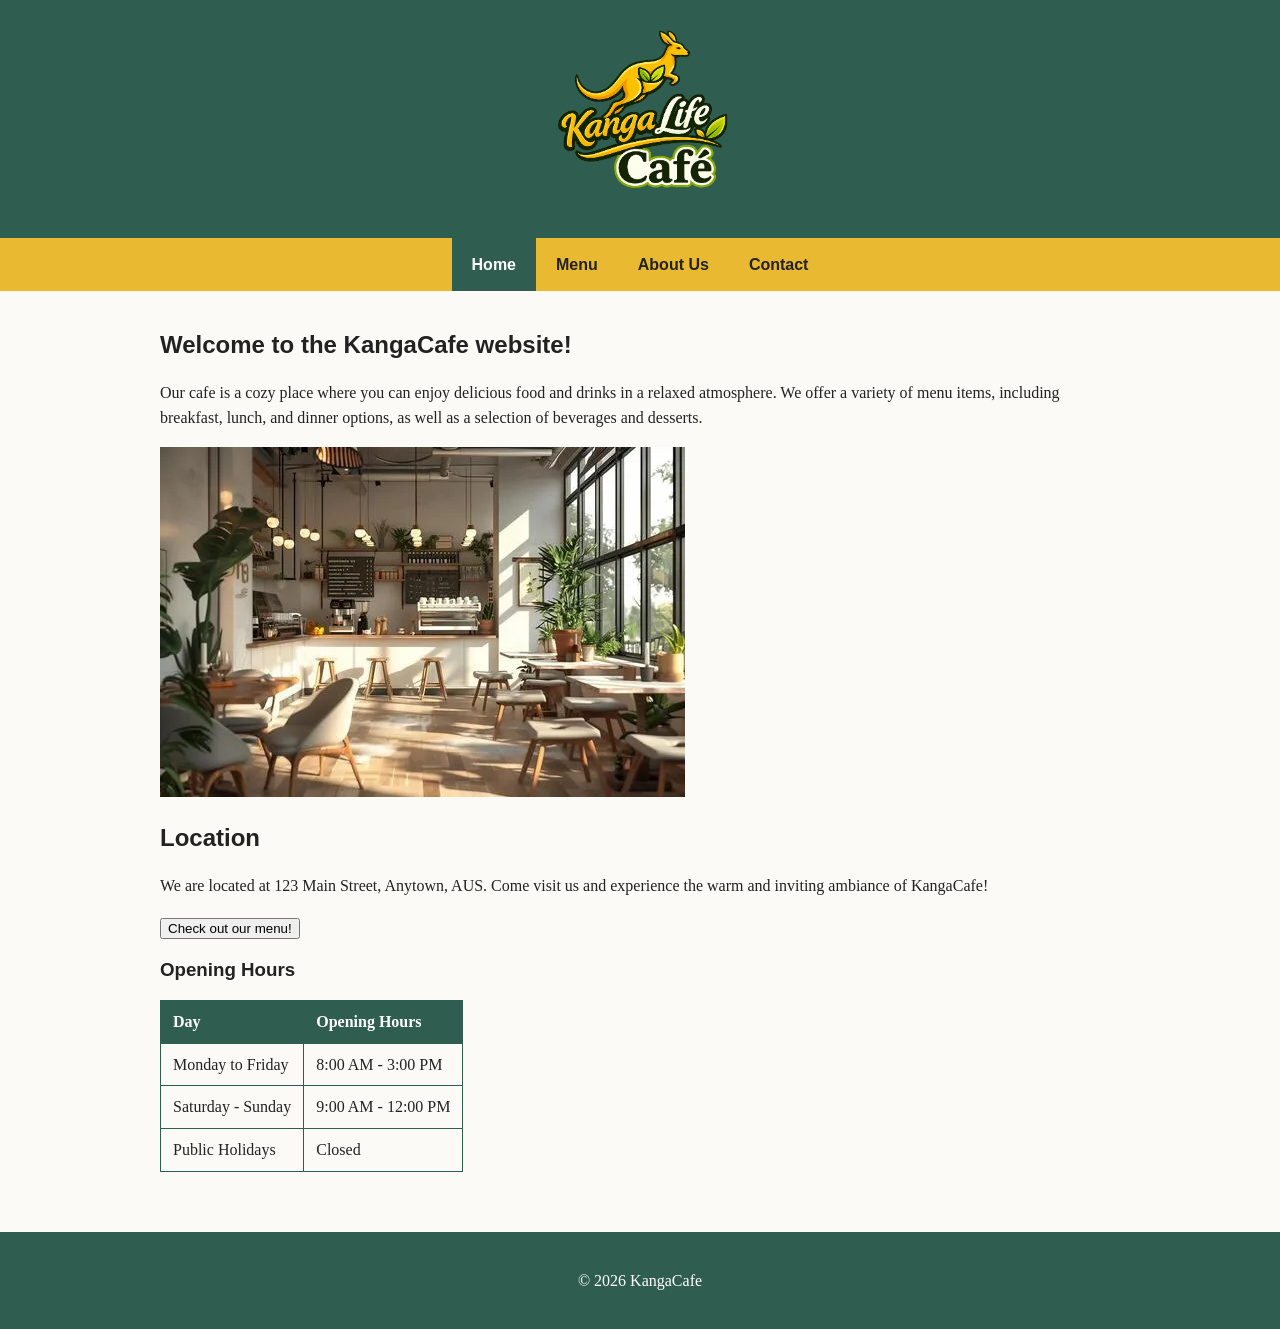
<file: index.html>
<!DOCTYPE html>
<!-- KangaCafe starter template.
     Copy this file to create menu.html, about.html and contact.html. -->
<html lang="en">
<head>
  <meta charset="UTF-8">
  <meta name="viewport" content="width=device-width, initial-scale=1.0">

  <!-- Change the title on each page -->
  <title>Home | KangaCafe</title>

  <!-- Links to the shared stylesheet. Keep this on every page. -->
  <link rel="stylesheet" href="style.css">
</head>

<body>

  <!-- Header: insert the logo here and link it to the Home page.
       Keep on every page. -->
  <header>
    <a href="index.html">
    <img src="images/kanga-cafe-logo.png" alt="KangaCafe Logo" width="200" height="200">
    </a>
  </header>

  <!-- Navigation: replace each # with the correct page link.
       Move class="active" to the link for the current page. -->
  <nav>
    <ul>
      <li><a href="index.html" class="active">Home</a></li>
      <li><a href="menu.html">Menu</a></li>
      <li><a href="about-us.html">About Us</a></li>
      <li><a href="contact.html">Contact</a></li>
    </ul>
  </nav>

  <!-- Main content: replace with this page's content from the client's email.
       Images go in the images folder. -->
  <main>
    <section>
      <h1>Welcome to the KangaCafe website!</h1>
        <p>Our cafe is a cozy place where you can enjoy delicious food and drinks in a relaxed atmosphere. We offer a variety of menu items, including breakfast, lunch, and dinner options, as well as a selection of beverages and desserts.</p>
        <img src="images/cafe-interior.png" alt="the interior of KangaCafe"
        <br>
        <h2>Location</h2>
        <p>We are located at 123 Main Street, Anytown, AUS. Come visit us and experience the warm and inviting ambiance of KangaCafe!</p>
        <button onclick="window.location.href='menu.html'">Check out our menu!</button>   
        <h3>Opening Hours</h3>
        <table>
          <thead>
            <tr>
              <th>Day</th>
              <th>Opening Hours</th>
            </tr>
          </thead>
          <tbody>
            <tr>
              <td>Monday to Friday</td>
              <td>8:00 AM - 3:00 PM</td>
            </tr>
            <tr>
              <td>Saturday - Sunday</td>
              <td>9:00 AM - 12:00 PM</td>
            </tr>
            <tr>
              <td>Public Holidays</td>  
              <td>Closed</td>  
            </tr>
        </tbody>
      </table>
    </section>
  </main>

  <!-- Footer: add the footer text from the client's email. Keep on every page. -->
  <footer>
    <p>&copy; 2026 KangaCafe</p>
  </footer>

</body>
</html>
</file>
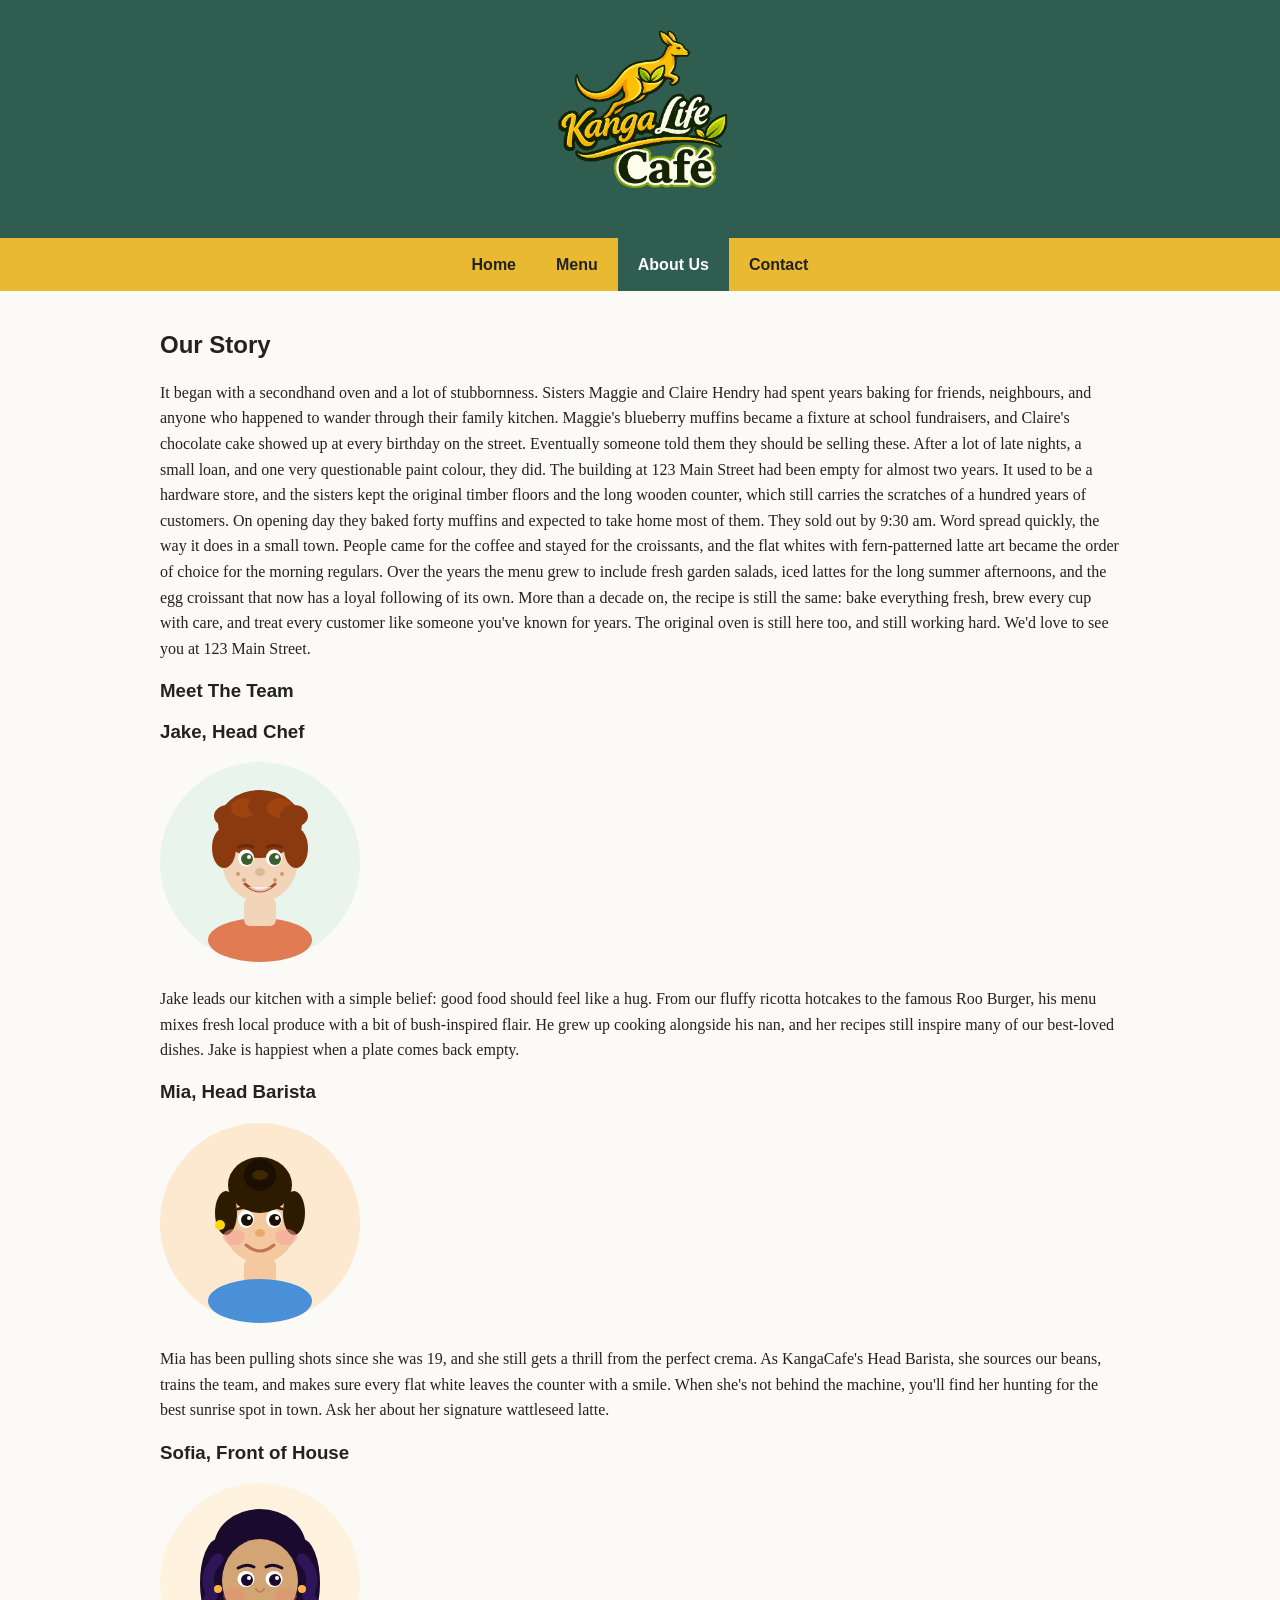
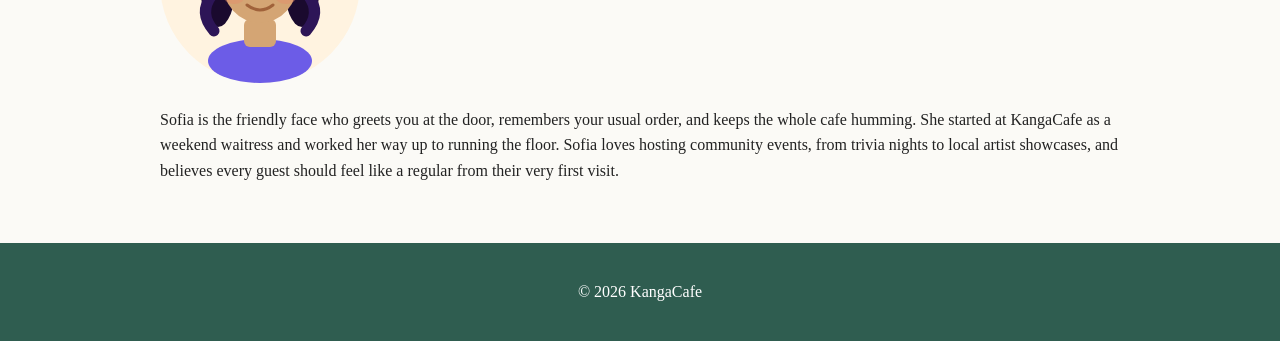
<file: about-us.html>
<!DOCTYPE html>
<!-- KangaCafe starter template.
     Copy this file to create menu.html, about.html and contact.html. -->
<html lang="en">
<head>
  <meta charset="UTF-8">
  <meta name="viewport" content="width=device-width, initial-scale=1.0">

  <!-- Change the title on each page -->
  <title>About Us | KangaCafe</title>

  <!-- Links to the shared stylesheet. Keep this on every page. -->
  <link rel="stylesheet" href="style.css">
</head>

<body>
  <!-- Header: insert the logo here and link it to the Home page.
       Keep on every page. -->
  <header>
    <a href="index.html">
    <img src="images/kanga-cafe-logo.png" alt="KangaCafe Logo" width="200" height="200">
    </a>
  </header>

  <!-- Navigation: replace each # with the correct page link.
       Move class="active" to the link for the current page. -->
  <nav>
    <ul>
      <li><a href="index.html">Home</a></li>
      <li><a href="menu.html">Menu</a></li>
      <li><a href="about-us.html" class="active">About Us</a></li>
      <li><a href="contact.html">Contact</a></li>
    </ul>
  </nav>

  <!-- Main content: replace with this page's content from the client's email.
       Images go in the images folder. -->
  <main>

    <section>
      
      <h1>Our Story</h1>
      <p>It began with a secondhand oven and a lot of stubbornness. Sisters Maggie and Claire Hendry had spent years baking for friends, neighbours, and anyone who happened to wander through their family kitchen. Maggie's blueberry muffins became a fixture at school fundraisers, and Claire's chocolate cake showed up at every birthday on the street. Eventually someone told them they should be selling these. After a lot of late nights, a small loan, and one very questionable paint colour, they did.
The building at 123 Main Street had been empty for almost two years. It used to be a hardware store, and the sisters kept the original timber floors and the long wooden counter, which still carries the scratches of a hundred years of customers. On opening day they baked forty muffins and expected to take home most of them. They sold out by 9:30 am.
Word spread quickly, the way it does in a small town. People came for the coffee and stayed for the croissants, and the flat whites with fern-patterned latte art became the order of choice for the morning regulars. Over the years the menu grew to include fresh garden salads, iced lattes for the long summer afternoons, and the egg croissant that now has a loyal following of its own.
More than a decade on, the recipe is still the same: bake everything fresh, brew every cup with care, and treat every customer like someone you've known for years. The original oven is still here too, and still working hard.
We'd love to see you at 123 Main Street.</p>
      
      <article>
      <h1>Meet The Team</h1>
        <h3>Jake, Head Chef</h3>
          <img src="images/jake.svg" alt="Jake, employee at KangaCafe"
          <br>
          <p>Jake leads our kitchen with a simple belief: good food should feel like a hug. From our fluffy ricotta hotcakes to the famous Roo Burger, his menu mixes fresh local produce with a bit of bush-inspired flair. He grew up cooking alongside his nan, and her recipes still inspire many of our best-loved dishes. Jake is happiest when a plate comes back empty.</p>
      </article>

      <article>
        <h3>Mia, Head Barista</h3>
          <img src="images/mia.svg" alt="Mia, employee at KangaCafe"
          <br>
          <p>Mia has been pulling shots since she was 19, and she still gets a thrill from the perfect crema. As KangaCafe's Head Barista, she sources our beans, trains the team, and makes sure every flat white leaves the counter with a smile. When she's not behind the machine, you'll find her hunting for the best sunrise spot in town. Ask her about her signature wattleseed latte.</p>
      </article>

      <article>
        <h3>Sofia, Front of House</h3>
          <img src="images/sofia.svg" alt="Sofia, employee at KangaCafe"
          <br>
          <p>Sofia is the friendly face who greets you at the door, remembers your usual order, and keeps the whole cafe humming. She started at KangaCafe as a weekend waitress and worked her way up to running the floor. Sofia loves hosting community events, from trivia nights to local artist showcases, and believes every guest should feel like a regular from their very first visit.</p>
      </article>

    </section>

  </main>

  <!-- Footer: add the footer text from the client's email. Keep on every page. -->
  <footer>
    <p>&copy; 2026 KangaCafe</p>
  </footer>

</body>
</html>
</file>
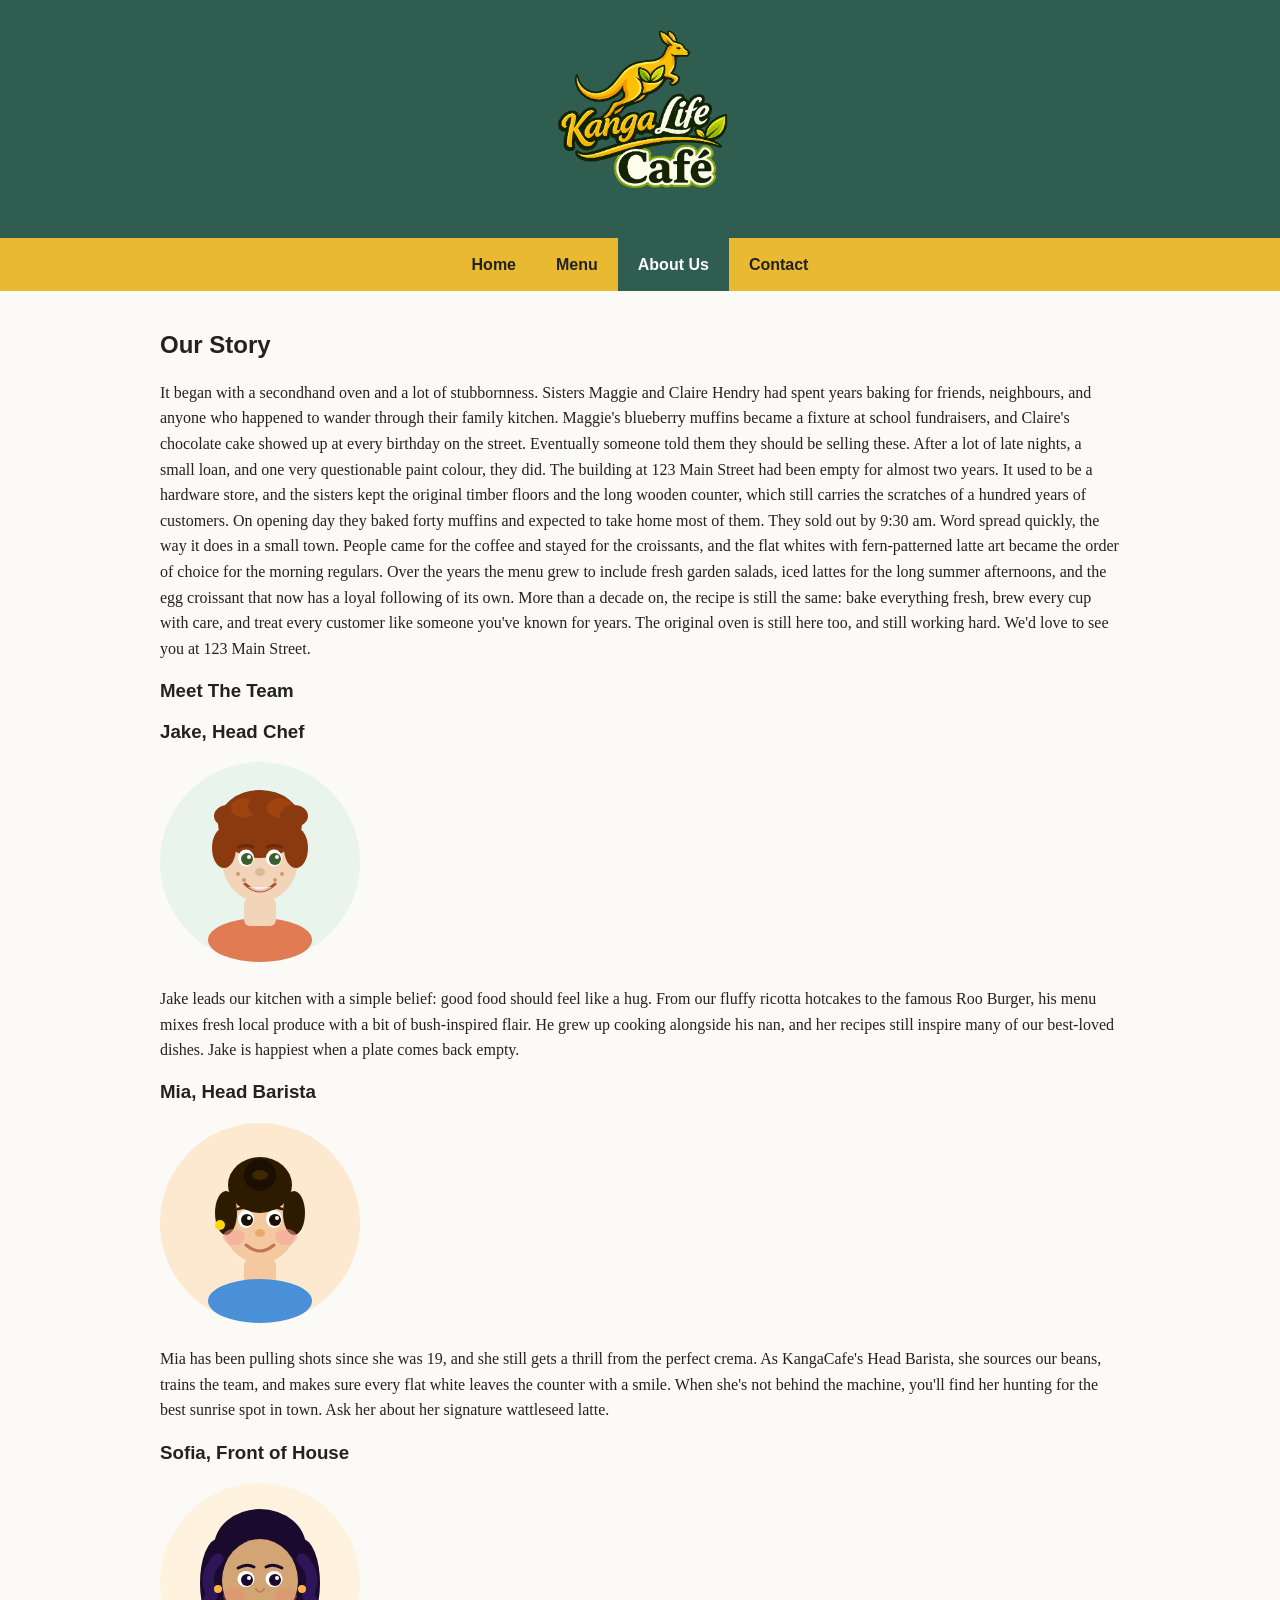
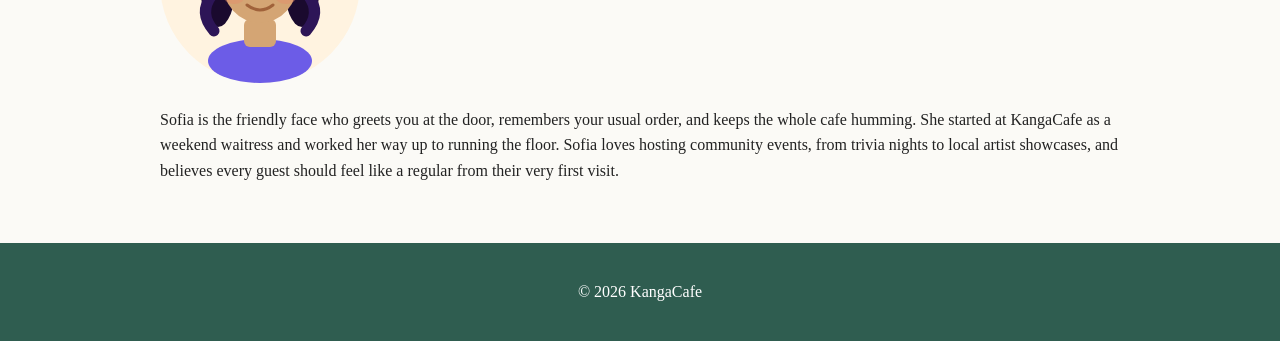
<file: about_us.html>
<!DOCTYPE html>
<!-- KangaCafe starter template.
     Copy this file to create menu.html, about.html and contact.html. -->
<html lang="en">
<head>
  <meta charset="UTF-8">
  <meta name="viewport" content="width=device-width, initial-scale=1.0">

  <!-- Change the title on each page -->
  <title>About Us | KangaCafe</title>

  <!-- Links to the shared stylesheet. Keep this on every page. -->
  <link rel="stylesheet" href="style.css">
</head>

<body>
  <!-- Header: insert the logo here and link it to the Home page.
       Keep on every page. -->
  <header>
    <a href="index.html">
    <img src="images/kanga-cafe-logo.png" alt="KangaCafe Logo" width="200" height="200">
    </a>
  </header>

  <!-- Navigation: replace each # with the correct page link.
       Move class="active" to the link for the current page. -->
  <nav>
    <ul>
      <li><a href="index.html">Home</a></li>
      <li><a href="menu.html">Menu</a></li>
      <li><a href="about_us.html" class="active">About Us</a></li>
      <li><a href="contact.html">Contact</a></li>
    </ul>
  </nav>

  <!-- Main content: replace with this page's content from the client's email.
       Images go in the images folder. -->
  <main>

    <section>
      
      <h1>Our Story</h1>
      <p>It began with a secondhand oven and a lot of stubbornness. Sisters Maggie and Claire Hendry had spent years baking for friends, neighbours, and anyone who happened to wander through their family kitchen. Maggie's blueberry muffins became a fixture at school fundraisers, and Claire's chocolate cake showed up at every birthday on the street. Eventually someone told them they should be selling these. After a lot of late nights, a small loan, and one very questionable paint colour, they did.
The building at 123 Main Street had been empty for almost two years. It used to be a hardware store, and the sisters kept the original timber floors and the long wooden counter, which still carries the scratches of a hundred years of customers. On opening day they baked forty muffins and expected to take home most of them. They sold out by 9:30 am.
Word spread quickly, the way it does in a small town. People came for the coffee and stayed for the croissants, and the flat whites with fern-patterned latte art became the order of choice for the morning regulars. Over the years the menu grew to include fresh garden salads, iced lattes for the long summer afternoons, and the egg croissant that now has a loyal following of its own.
More than a decade on, the recipe is still the same: bake everything fresh, brew every cup with care, and treat every customer like someone you've known for years. The original oven is still here too, and still working hard.
We'd love to see you at 123 Main Street.</p>
      
      <article>
      <h1>Meet The Team</h1>
        <h3>Jake, Head Chef</h3>
          <img src="images/jake.svg" alt="Jake, employee at KangaCafe"
          <br>
          <p>Jake leads our kitchen with a simple belief: good food should feel like a hug. From our fluffy ricotta hotcakes to the famous Roo Burger, his menu mixes fresh local produce with a bit of bush-inspired flair. He grew up cooking alongside his nan, and her recipes still inspire many of our best-loved dishes. Jake is happiest when a plate comes back empty.</p>
      </article>

      <article>
        <h3>Mia, Head Barista</h3>
          <img src="images/mia.svg" alt="Mia, employee at KangaCafe"
          <br>
          <p>Mia has been pulling shots since she was 19, and she still gets a thrill from the perfect crema. As KangaCafe's Head Barista, she sources our beans, trains the team, and makes sure every flat white leaves the counter with a smile. When she's not behind the machine, you'll find her hunting for the best sunrise spot in town. Ask her about her signature wattleseed latte.</p>
      </article>

      <article>
        <h3>Sofia, Front of House</h3>
          <img src="images/sofia.svg" alt="Sofia, employee at KangaCafe"
          <br>
          <p>Sofia is the friendly face who greets you at the door, remembers your usual order, and keeps the whole cafe humming. She started at KangaCafe as a weekend waitress and worked her way up to running the floor. Sofia loves hosting community events, from trivia nights to local artist showcases, and believes every guest should feel like a regular from their very first visit.</p>
      </article>

    </section>

  </main>

  <!-- Footer: add the footer text from the client's email. Keep on every page. -->
  <footer>
    <p>&copy; 2026 KangaCafe</p>
  </footer>

</body>
</html>
</file>
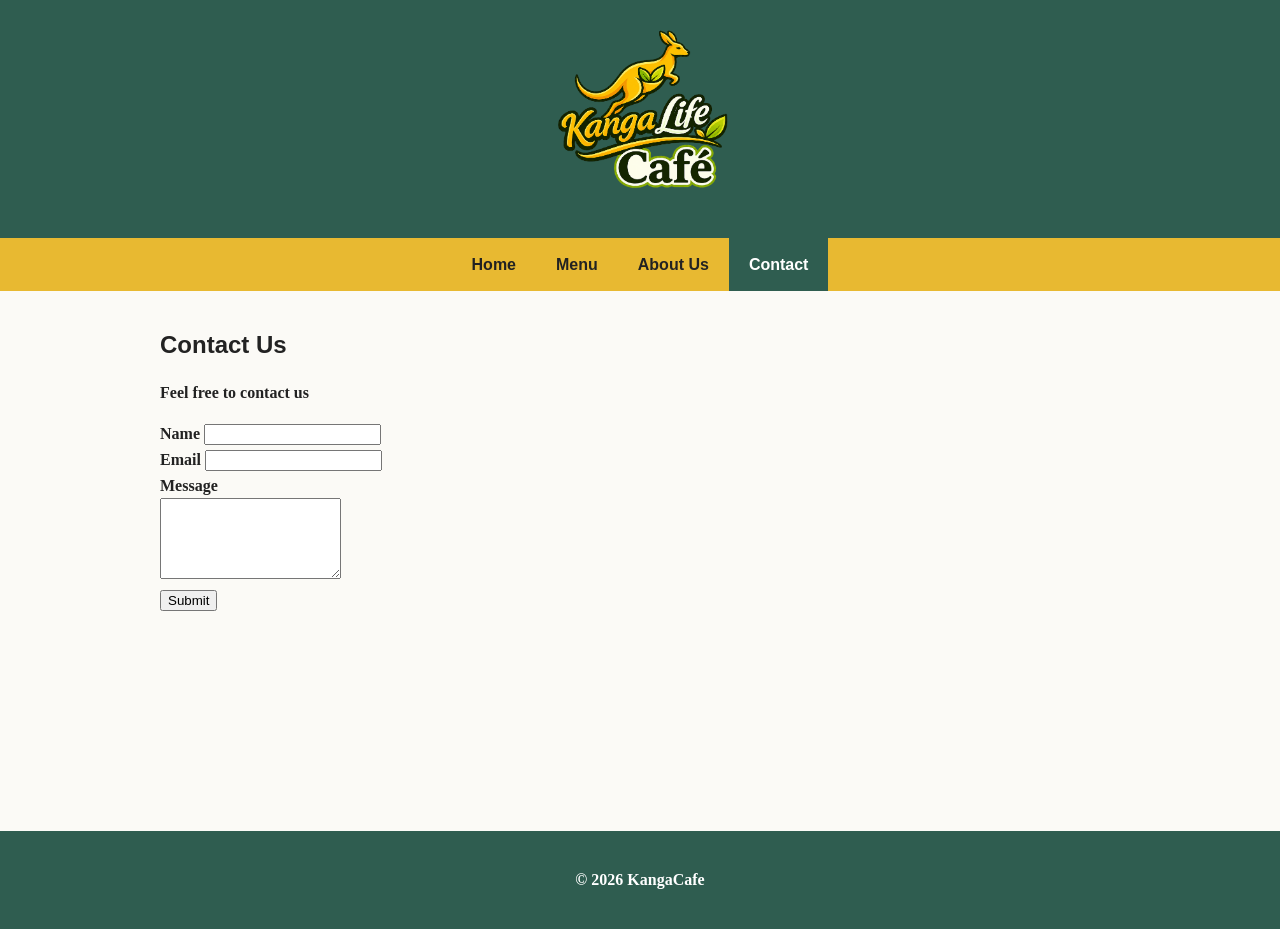
<file: contact.html>
<!DOCTYPE html>
<!-- KangaCafe starter template.
     Copy this file to create menu.html, about.html and contact.html. -->
<html lang="en">
<head>
  <meta charset="UTF-8">
  <meta name="viewport" content="width=device-width, initial-scale=1.0">

  <!-- Change the title on each page -->
  <title>Contact | KangaCafe</title>

  <!-- Links to the shared stylesheet. Keep this on every page. -->
  <link rel="stylesheet" href="style.css">
</head>

<body>

  <!-- Header: insert the logo here and link it to the Home page.
       Keep on every page. -->
  <header>
    <a href="index.html">
    <img src="images/kanga-cafe-logo.png" alt="KangaCafe Logo" width="200" height="200">
    </a>
  </header>

  <!-- Navigation: replace each # with the correct page link.
       Move class="active" to the link for the current page. -->
  <nav>
    <ul>
      <li><a href="index.html">Home</a></li>
      <li><a href="menu.html">Menu</a></li>
      <li><a href="about-us.html">About Us</a></li>
      <li><a href="contact.html" class="active">Contact</a></li>
    </ul>
  </nav>

  <!-- Main content: replace with this page's content from the client's email.
       Images go in the images folder. -->
  <main>

    <section>
      <h1>Contact Us</h1>
      <p><strong>Feel free to contact us<strong></p>
        <form action="#">
          <div>
            <label for="your-name">Name</label>
            <input type="text" id="your-name" name="your-name" required>
          </div>

          <div>
            <label for="login-email">Email</label>
            <input type="email" id="login-email" name="email" required>
          </div>

              <label for="message">Message</label>
          <div>
              <textarea id="message" name="message" rows="5"></textarea> 
          </div>
          <button type="Submit">Submit</button>
        </form>
    </section>

  </main>

  <!-- Footer: add the footer text from the client's email. Keep on every page. -->
  <footer>
    <p>&copy; 2026 KangaCafe</p>
  </footer>

</body>
</html>
</file>
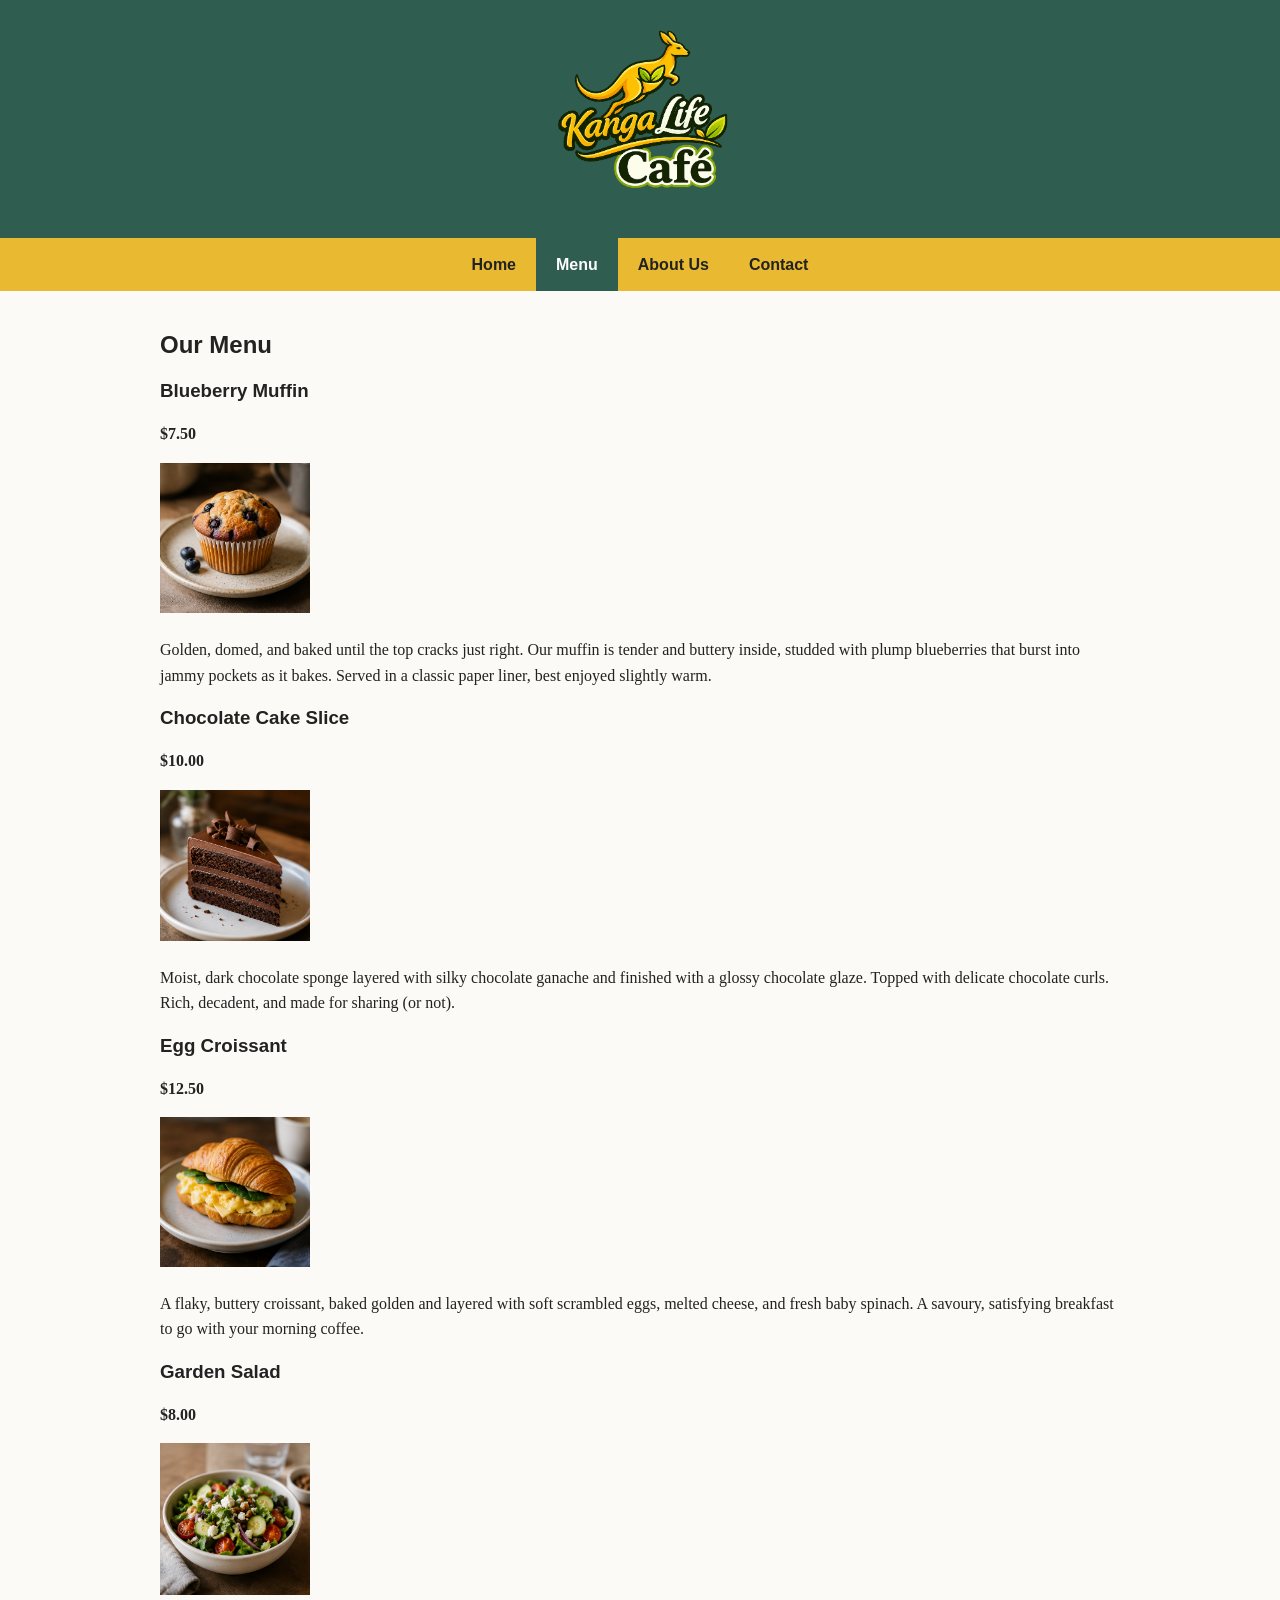
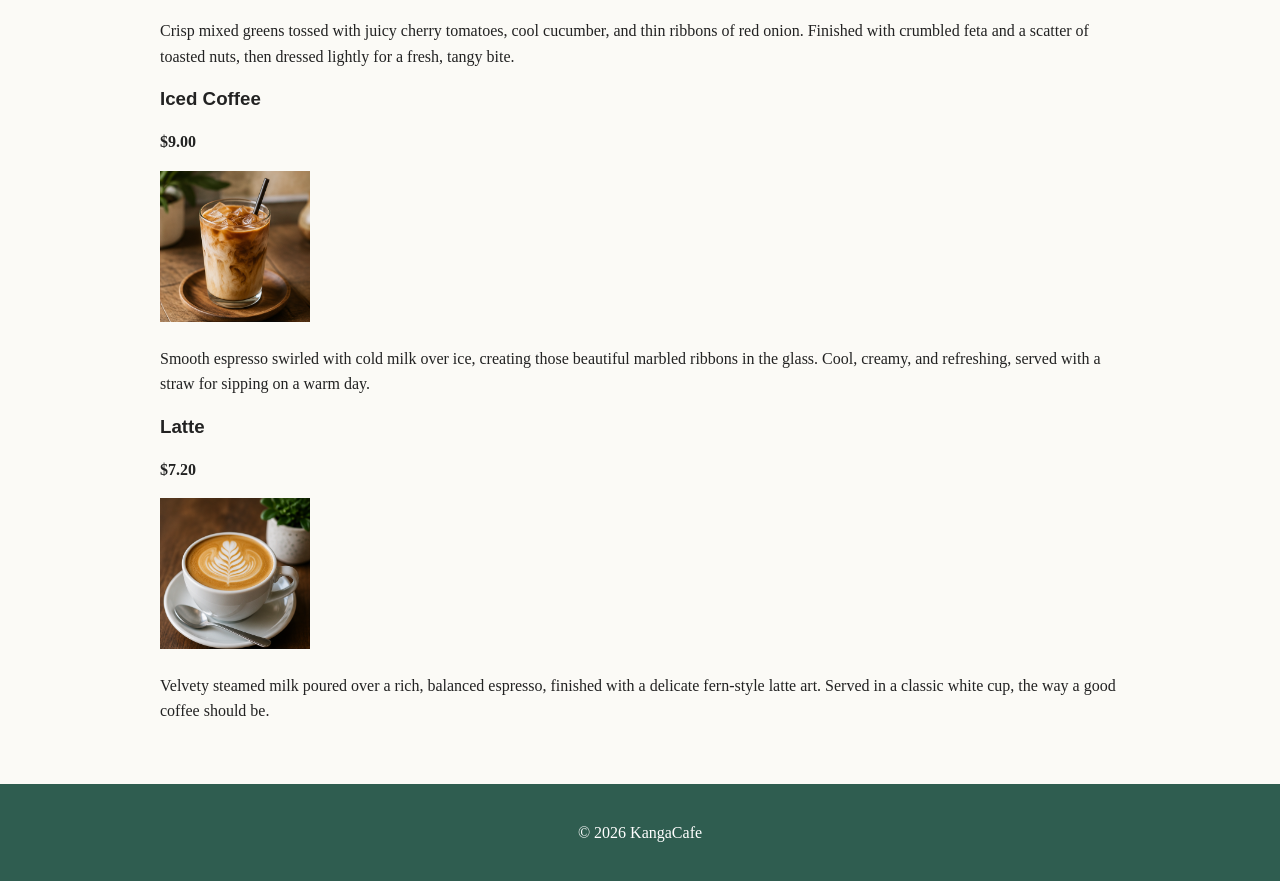
<file: menu.html>
<!DOCTYPE html>
<!-- KangaCafe starter template.
     Copy this file to create menu.html, about.html and contact.html. -->
<html lang="en">
<head>
  <meta charset="UTF-8">
  <meta name="viewport" content="width=device-width, initial-scale=1.0">

  <!-- Change the title on each page -->
  <title>Menu | KangaCafe</title>

  <!-- Links to the shared stylesheet. Keep this on every page. -->
  <link rel="stylesheet" href="style.css">
</head>

<body>

  <!-- Header: insert the logo here and link it to the Home page.
       Keep on every page. -->
  <header>
    <a href="index.html">
    <img src="images/kanga-cafe-logo.png" alt="KangaCafe Logo" width="200" height="200">
    </a>
  </header>

  <!-- Navigation: replace each # with the correct page link.
       Move class="active" to the link for the current page. -->
  <nav>
    <ul>
      <li><a href="index.html">Home</a></li>
      <li><a href="menu.html" class="active">Menu</a></li>
      <li><a href="about-us.html">About Us</a></li>
      <li><a href="contact.html">Contact</a></li> </ul> </nav>
  <!-- Main content: replace with this page's content from the client's email.
       Images go in the images folder. --> <main>
    <section>
      <h1>Our Menu</h1>

        <article>
          <h3>Blueberry Muffin</h3>
          <p><strong>$7.50</strong></p>
          <img src="images/blueberry-muffin.png" alt="a blueberry muffin sitting on a plate" width="150"
          <br>
          <p>Golden, domed, and baked until the top cracks just right. Our muffin is tender and buttery inside, studded with plump blueberries that burst into jammy pockets as it bakes. Served in a classic paper liner, best enjoyed slightly warm.</p>
        </article>

        <article>
          <h3>Chocolate Cake Slice</h3>
          <p><strong>$10.00</strong></p>
          <img src="images/chocolate-cake-slice.png" alt="a chocolate cake sitting on a plate" width="150"  
          <br>
          <p>Moist, dark chocolate sponge layered with silky chocolate ganache and finished with a glossy chocolate glaze. Topped with delicate chocolate curls. Rich, decadent, and made for sharing (or not).</p>
        </article>

        <article>
          <h3>Egg Croissant</h3>
          <p><strong>$12.50</strong></p>
          <img src="images/egg-croissant.png" alt="an egg croissant sitting on a plate" width="150"
          <br>
          <p>A flaky, buttery croissant, baked golden and layered with soft scrambled eggs, melted cheese, and fresh baby spinach. A savoury, satisfying breakfast to go with your morning coffee.</p>
        </article>
        
        <article>
          <h3>Garden Salad</h3>
          <p><strong>$8.00</strong></p>
          <img src="images/garden-salad.png" alt="a garden salad in a bowl" width="150"
          <br>
          <p>Crisp mixed greens tossed with juicy cherry tomatoes, cool cucumber, and thin ribbons of red onion. Finished with crumbled feta and a scatter of toasted nuts, then dressed lightly for a fresh, tangy bite.</p>
        </article>
        
        <article>
          <h3>Iced Coffee</h3>
          <p><strong>$9.00</strong></p>
          <img src="images/iced-coffee.png" alt="a iced coffee served in a glass with icecubes" width="150"
          <br>
          <p>Smooth espresso swirled with cold milk over ice, creating those beautiful marbled ribbons in the glass. Cool, creamy, and refreshing, served with a straw for sipping on a warm day.</p>
        </article>

        <article>
          <h3>Latte</h3>
          <p><strong>$7.20</strong></p>
          <img src="images/latte-coffee.png" alt="a latte coffee served in a cup" width="150"
          <br>
          <p>Velvety steamed milk poured over a rich, balanced espresso, finished with a delicate fern-style latte art. Served in a classic white cup, the way a good coffee should be.</p>
        </article>
    </section>
  </main>

  <!-- Footer: add the footer text from the client's email. Keep on every page. -->
  <footer>
    <p>&copy; 2026 KangaCafe</p>
  </footer>

</body>
</html>
</file>
<file: style.css>
/* =========================================================
   KangaCafe - Stylesheet
   =========================================================
   This one file styles EVERY page of the website.
   Each HTML page links to it in the <head> with:

     <link rel="stylesheet" href="style.css">

   Change a style here and it changes on all pages.
   Keep this file in the same folder as your HTML files.
   ========================================================= */

/* =====================================================
   COLOURS - change them here and the whole site updates
   ===================================================== */
:root {
  --main-colour: #2f5d50;    /* eucalyptus green - header, footer */
  --accent-colour: #e8b931;  /* wattle yellow - navigation bar */
  --background: #fbfaf6;     /* page background */
  --text-colour: #222222;    /* normal text */
  --light-text: #ffffff;     /* text on green areas */
}

/* =====================================================
   BASIC PAGE SETUP
   ===================================================== */
* {
  box-sizing: border-box;
}

body {
  margin: 0;
  font-family: Georgia, "Times New Roman", serif;
  background-color: var(--background);
  color: var(--text-colour);
  line-height: 1.6;
}

h1, h2, h3 {
  font-family: Arial, Helvetica, sans-serif;
  line-height: 1.2;
}

img {
  max-width: 100%;
}

/* =====================================================
   HEADER - logo and cafe name
   ===================================================== */
header {
  background-color: var(--main-colour);
  padding: 15px 20px;
  text-align: center;
}

/* The logo is a link back to the Home page */
.logo {
  display: inline-flex;
  align-items: center;
  gap: 12px;
  color: var(--light-text);
  text-decoration: none;
}

.logo img {
  height: 90px;
  width: auto;
}

.logo span {
  font-family: Arial, Helvetica, sans-serif;
  font-size: 2.2rem;
  font-weight: bold;
}

/* =====================================================
   NAVIGATION BAR
   ===================================================== */
nav {
  background-color: var(--accent-colour);
}

nav ul {
  list-style: none;
  margin: 0;
  padding: 0;
  display: flex;
  justify-content: center;
  flex-wrap: wrap;
}

nav a {
  display: block;
  padding: 14px 20px;
  color: var(--text-colour);
  text-decoration: none;
  font-family: Arial, Helvetica, sans-serif;
  font-weight: bold;
}

/* Highlight when the mouse is over a link */
nav a:hover,
nav a:focus {
  background-color: var(--main-colour);
  color: var(--light-text);
}

/* Highlight the page you are currently on */
nav a.active {
  background-color: var(--main-colour);
  color: var(--light-text);
}

/* =====================================================
   MAIN CONTENT AREA
   ===================================================== */
main {
  max-width: 1000px;
  margin: 0 auto;
  padding: 20px;
  min-height: 60vh;
}

section {
  margin-bottom: 40px;
}

/* =====================================================
   ADD YOUR OWN STYLES BELOW
   e.g. for tables, menu items, staff profiles and forms
   ===================================================== */
table {
  border-collapse: collapse;
}

th, td {
  border: 1px solid #2f5d50;
  padding: 8px 12px;
  text-align: left;    
}

th {
  background-color: #2f5d50;
  color: white;
}

/* =====================================================
   FOOTER
   ===================================================== */
footer {
  background-color: var(--main-colour);
  color: var(--light-text);
  text-align: center;
  padding: 20px;
}
</file>
